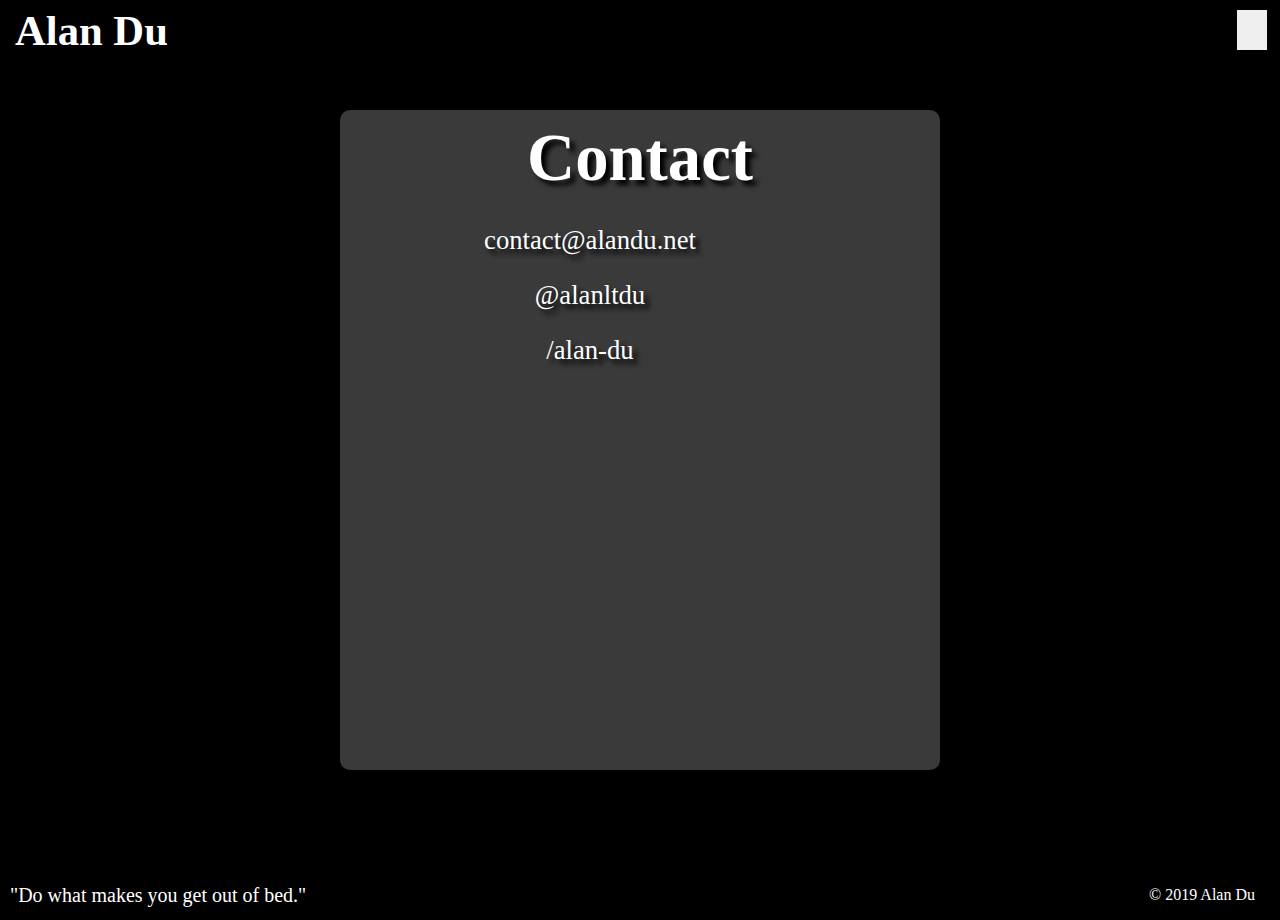
<file: contact.html>
<!DOCTYPE html>
<html lang="en">

<head>
    <title>Learning How to Live</title>
    <link href="/styles/header&footer.css" rel="stylesheet">
    <link href="/styles/contact.css" rel="stylesheet">
    <meta name="viewport" content="width=device-width, initial-scale=1">
    <script src="scripts/test.js"></script>
</head>

<body>

    <header class="header">

        <!--Logo-->
        <div>
            <a class="logo" href="index.html">
                <h1>Alan Du</h1>
            </a>
        </div>

        <!--Nav Menu Button-->
        <button id="nav_toggle" onclick="nav_toggle()"></button>
        <button id="nav_exit" onclick="nav_exit()"></button>

        <!--Nav Menu Links and Shade-->
        <h2 id="nav_links">
            <a id="link_1" href="index.html">Home</a>
            <a id="link_2" href="notes&stories.html">Notes+Stories</a>
        </h2>
        <div id="shade"></div>

    </header>


    <main>
        <section class="main">
            <h1>Contact</h1>
            <section class="bottom">
                <div class="left">
                    <h2>contact@alandu.net</h2>
                    <h2>@alanltdu</h2>
                    <h2>/alan-du</h2>

                </div>
                <div class="right">
                    <a href="mailto:contact@alandu.net" id="email"><button></button></a>
                    <a href="https://www.instagram.com/alanltdu/" id="instagram"><button></button></a>
                    <a href="https://www.linkedin.com/in/alan-du" id="linkedin"><button></button></a>
                </div>
            </section>
        </section>
    </main>

    <footer class="footer">
        <div>
            <h1>"Do what makes you get out of bed."</h1>
            <h2>© 2019 Alan Du</h2>
        </div>
    </footer>

</body>

</html>
</file>
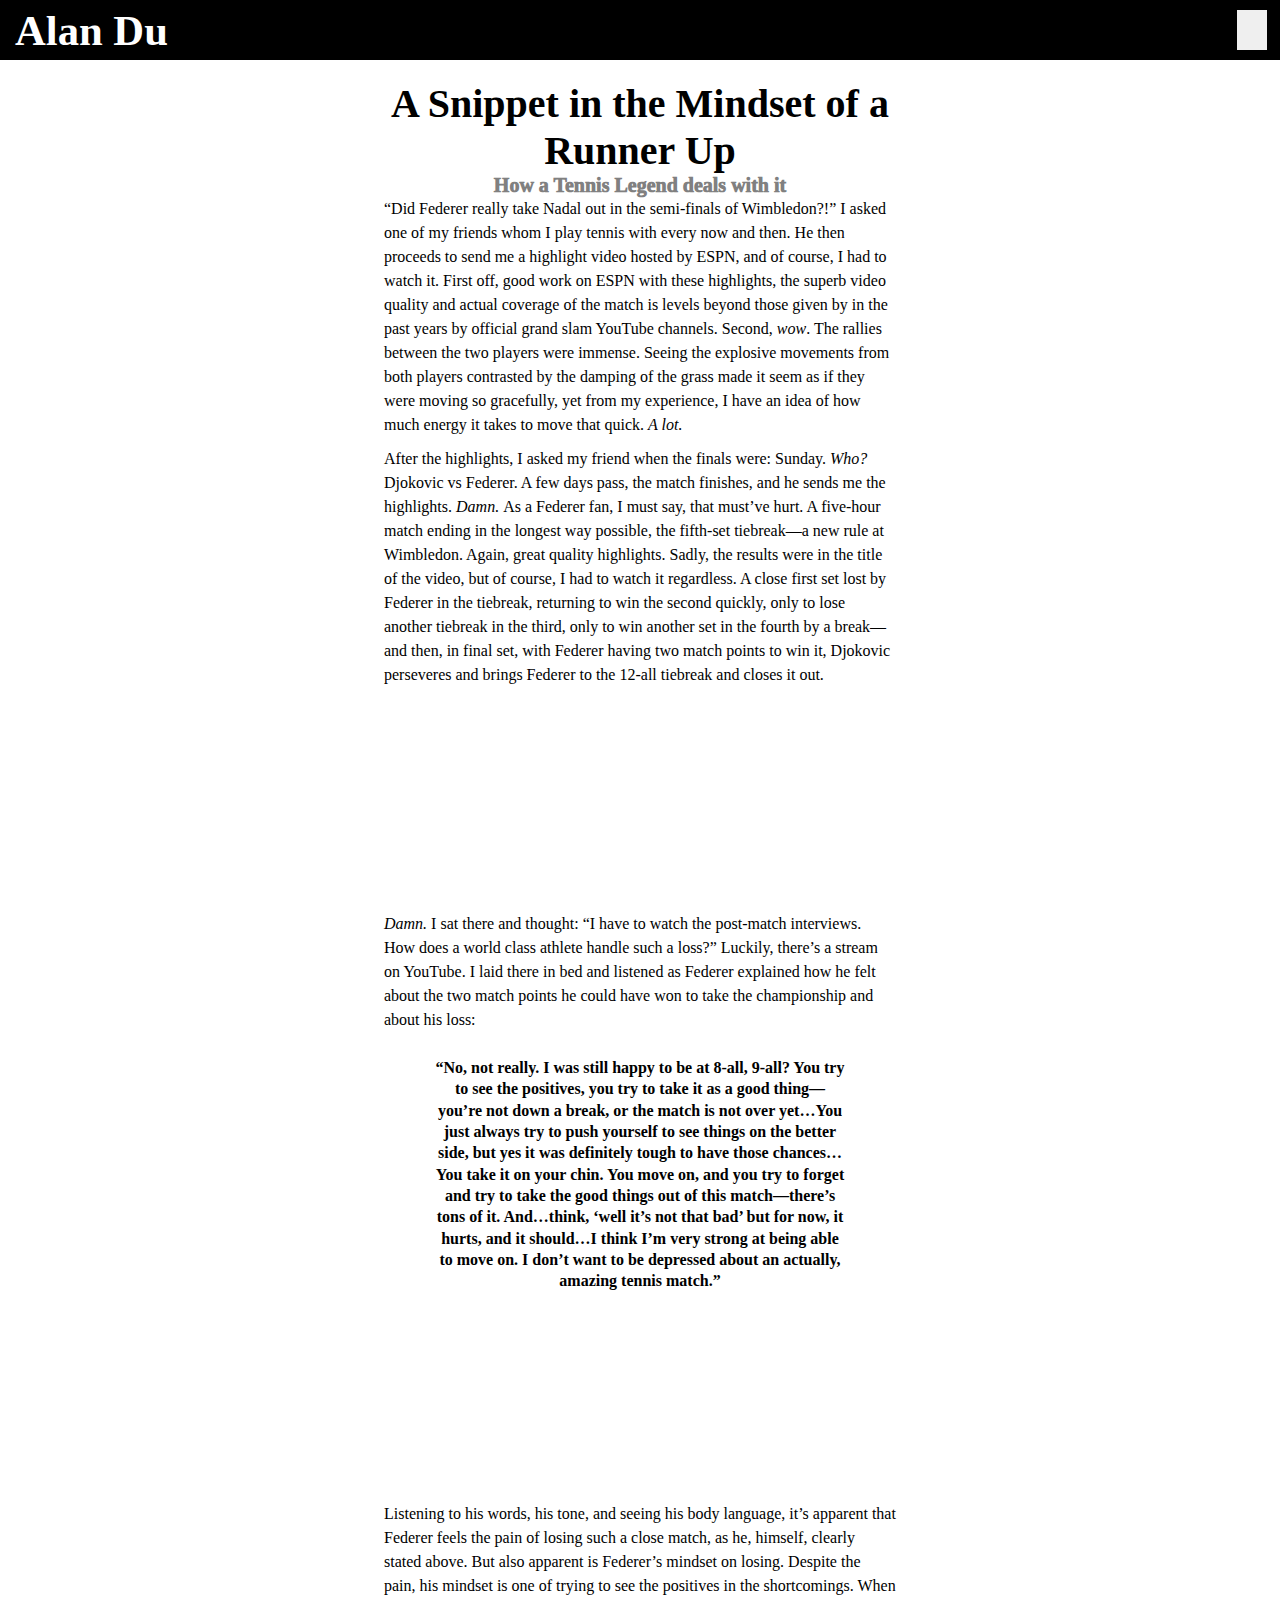
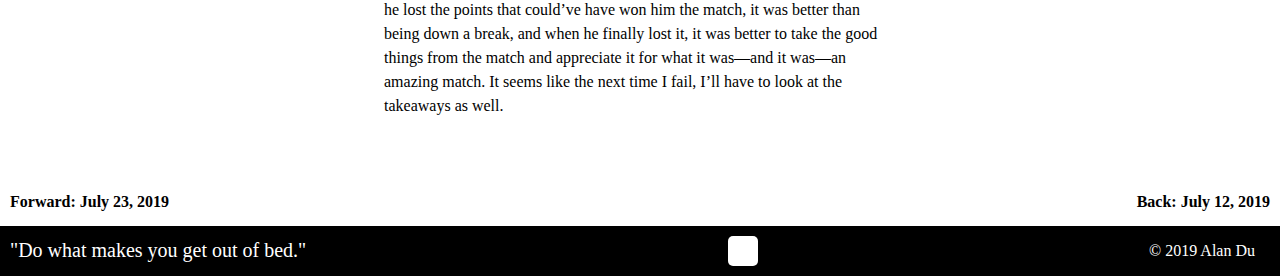
<file: stories/7-16-19.html>
<head>
    <title>Learning How to Live</title>
    <link href="/styles/header&footer.css" rel="stylesheet">
    <link href="/styles/stories.css" rel="stylesheet">
    <meta name="viewport" content="width=device-width, initial-scale=1">
    <script src="/scripts/test.js"></script>
</head>

<body>

    <header class="header">

        <!--Logo-->
        <div>
            <a class="logo" href="../index.html">
                <h1>Alan Du</h1>
            </a>
        </div>

        <!--Nav Menu Button-->
        <button id="nav_toggle" onclick="nav_toggle()"></button>
        <button id="nav_exit" onclick="nav_exit()"></button>

        <!--Nav Menu Links and Shade-->
        <h2 id="nav_links">
            <a id="link_1" href="../notes&stories.html">Notes+Stories</a>
            <a id="link_2" href="../contact.html">Contact</a>
        </h2>
        <div id="shade"></div>

    </header>

    <main class="main">
        <h1>A Snippet in the Mindset of a Runner Up</h1>
        <h2> How a Tennis Legend deals with it</h2>
        <h3>
            <p>“Did Federer really take Nadal out in the semi-finals of Wimbledon?!” I asked one of my friends whom I
                play tennis with every now and then. He then proceeds to send me a highlight video hosted by ESPN, and
                of course, I had to watch it. First off, good work on ESPN with these highlights, the superb video
                quality and actual coverage of the match is levels beyond those given by in the past years by official
                grand slam YouTube channels. Second, <em> wow</em>. The rallies between the two players were immense.
                Seeing the explosive movements from both players contrasted by the damping of the grass made it seem as
                if they were moving so gracefully, yet from my experience, I have an idea of how much energy it takes to
                move that quick. <em> A lot. </em></p>

            <p>After the highlights, I asked my friend when the finals were: Sunday. <em> Who?</em> Djokovic vs
                Federer. A few days pass, the match finishes, and he sends me the highlights. <em> Damn. </em> As a
                Federer fan, I must say, that must’ve hurt. A five-hour match ending in the longest way possible, the
                fifth-set tiebreak—a new rule at Wimbledon. Again, great quality highlights. Sadly, the results were in
                the title of the video, but of course, I had to watch it regardless. A close first set lost by Federer
                in the tiebreak, returning to win the second quickly, only to lose another tiebreak in the third, only
                to win another set in the fourth by a break—and then, in final set, with Federer having two match points
                to win it, Djokovic perseveres and brings Federer to the 12-all tiebreak and closes it out.</p>
        </h3>
        <iframe width="320" height="180" src="https://www.youtube.com/embed/gFQ4xPfJ5pY" frameborder="0"
            allow="accelerometer; autoplay; encrypted-media; gyroscope; picture-in-picture" allowfullscreen></iframe>
        <h3>
            <p><em> Damn. </em> I sat there and thought: “I have to watch the post-match interviews. How does a world
                class athlete handle such a loss?” Luckily, there’s a stream on YouTube. I laid there in bed and
                listened as Federer explained how he felt about the two match points he could have won to take the
                championship and about his loss:</p>

            <p>
                <h6>“No, not really. I was still happy to be at 8-all, 9-all? You try to see the positives, you try
                    to take
                    it as a good thing—you’re not down a break, or the match is not over yet…You just always try to push
                    yourself to see things on the better side, but yes it was definitely tough to have those chances…You
                    take it on your chin. You move on, and you try to forget and try to take the good things out of this
                    match—there’s tons of it. And…think, ‘well it’s not that bad’ but for now, it hurts, and it should…I
                    think I’m very strong at being able to move on. I don’t want to be depressed about an actually,
                    amazing
                    tennis match.”</h6>
            </p>
        </h3>
        <iframe width="320" height="180" src="https://www.youtube.com/embed/Uok6qGO8iJI?start=15" frameborder="0"
            allow="accelerometer; autoplay; encrypted-media; gyroscope; picture-in-picture" allowfullscreen></iframe>
        <h3>
            <p>Listening to his words, his tone, and seeing his body language, it’s apparent that Federer feels the pain
                of losing such a close match, as he, himself, clearly stated above. But also apparent is Federer’s
                mindset
                on losing. Despite the pain, his mindset is one of trying to see the positives in the shortcomings. When
                he
                lost the points that could’ve have won him the match, it was better than being down a break, and when he
                finally lost it, it was better to take the good things from the match and appreciate it for what it
                was—and
                it was—an amazing match. It seems like the next time I fail, I’ll have to look at the takeaways as well.
            </p>
        </h3>
    </main>

    <section class="nav">
        <a href="7-23-19.html">Forward: July 23, 2019</a>
        <a href="7-12-19.html">Back: July 12, 2019</a>
    </section>

    <footer class="footer">
        <div>
            <h1>"Do what makes you get out of bed."</h1>
            <div class="button">
                <a href="mailto:contact@alandu.net" id="email"><button>Gmail</button></a>
                <a href="https://www.instagram.com/alanltdu/" id="instagram"><button>Instagram</button></a>
                <a href="https://www.linkedin.com/in/alan-du" id="linkedin"><button>LinkedIn</button></a>
            </div>
            <h2>© 2019
                Alan Du</h2>
        </div>
    </footer>

</body>

</html>
</file>
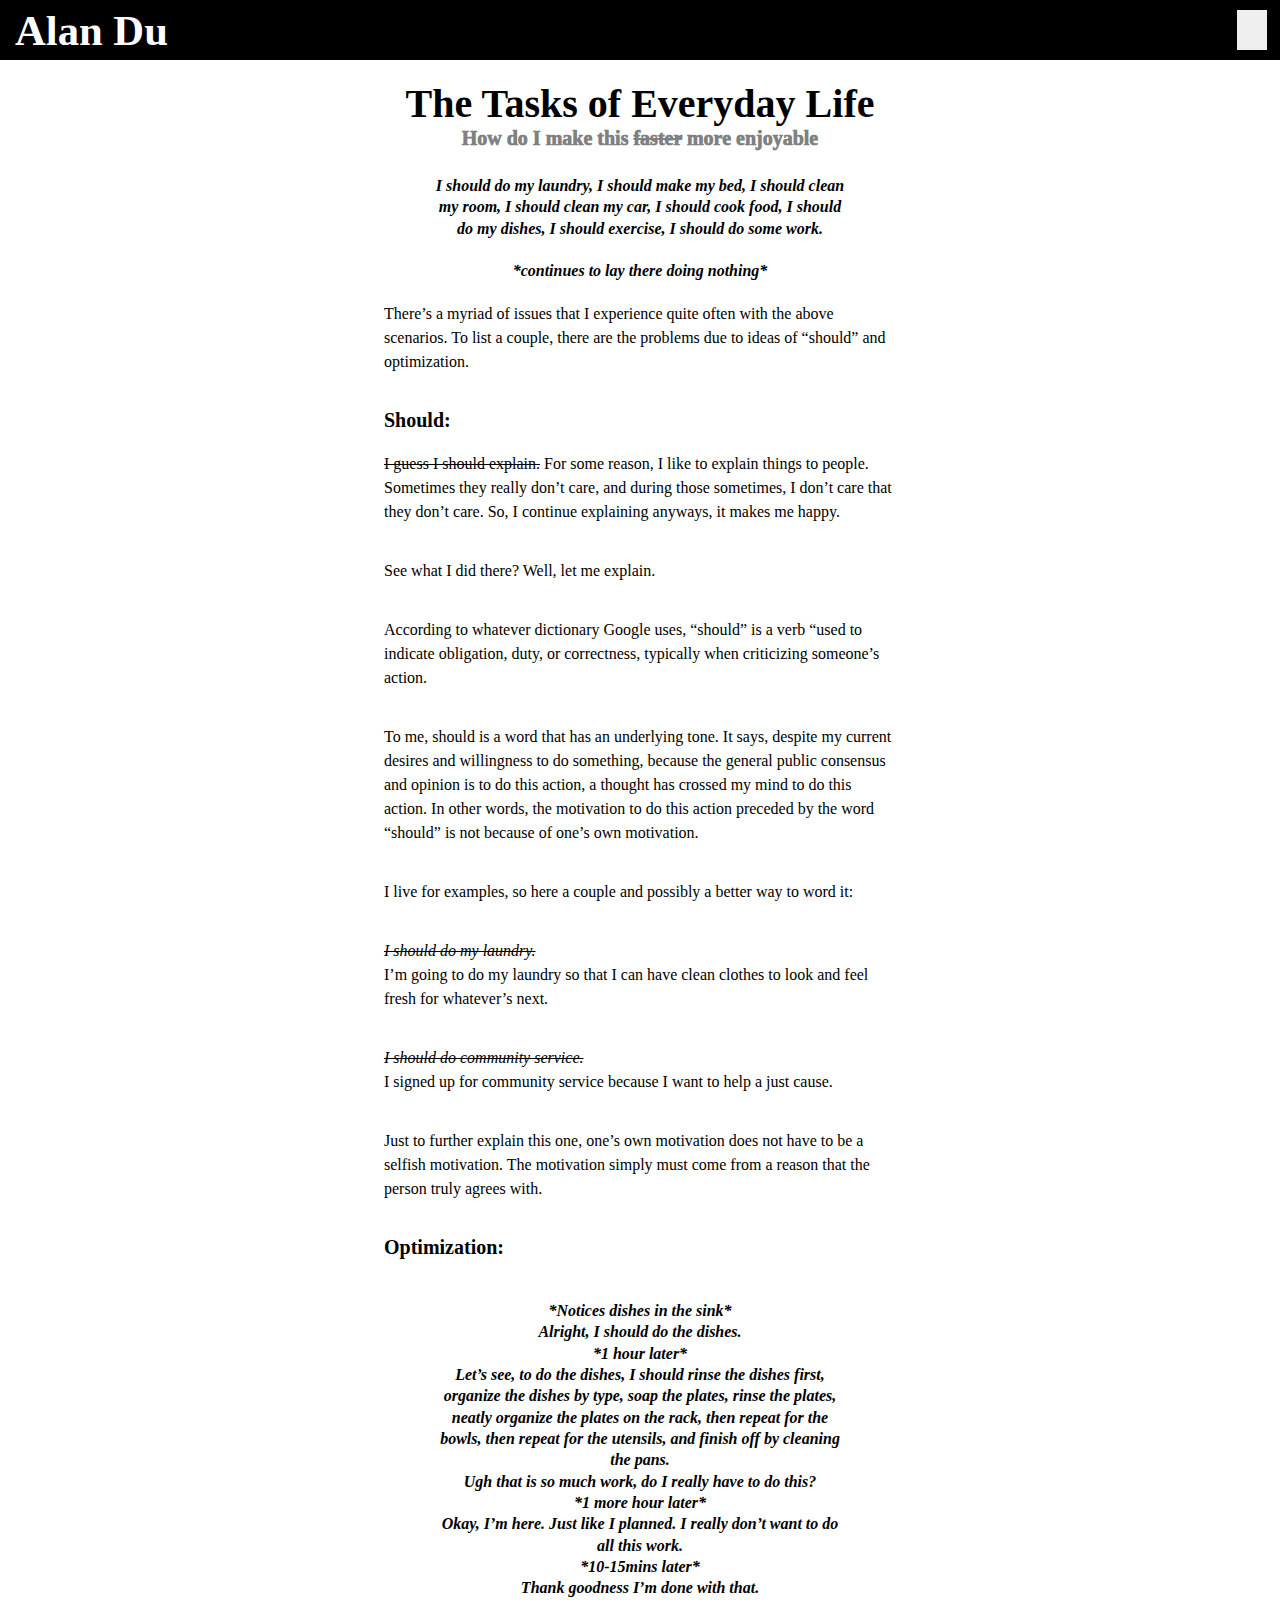
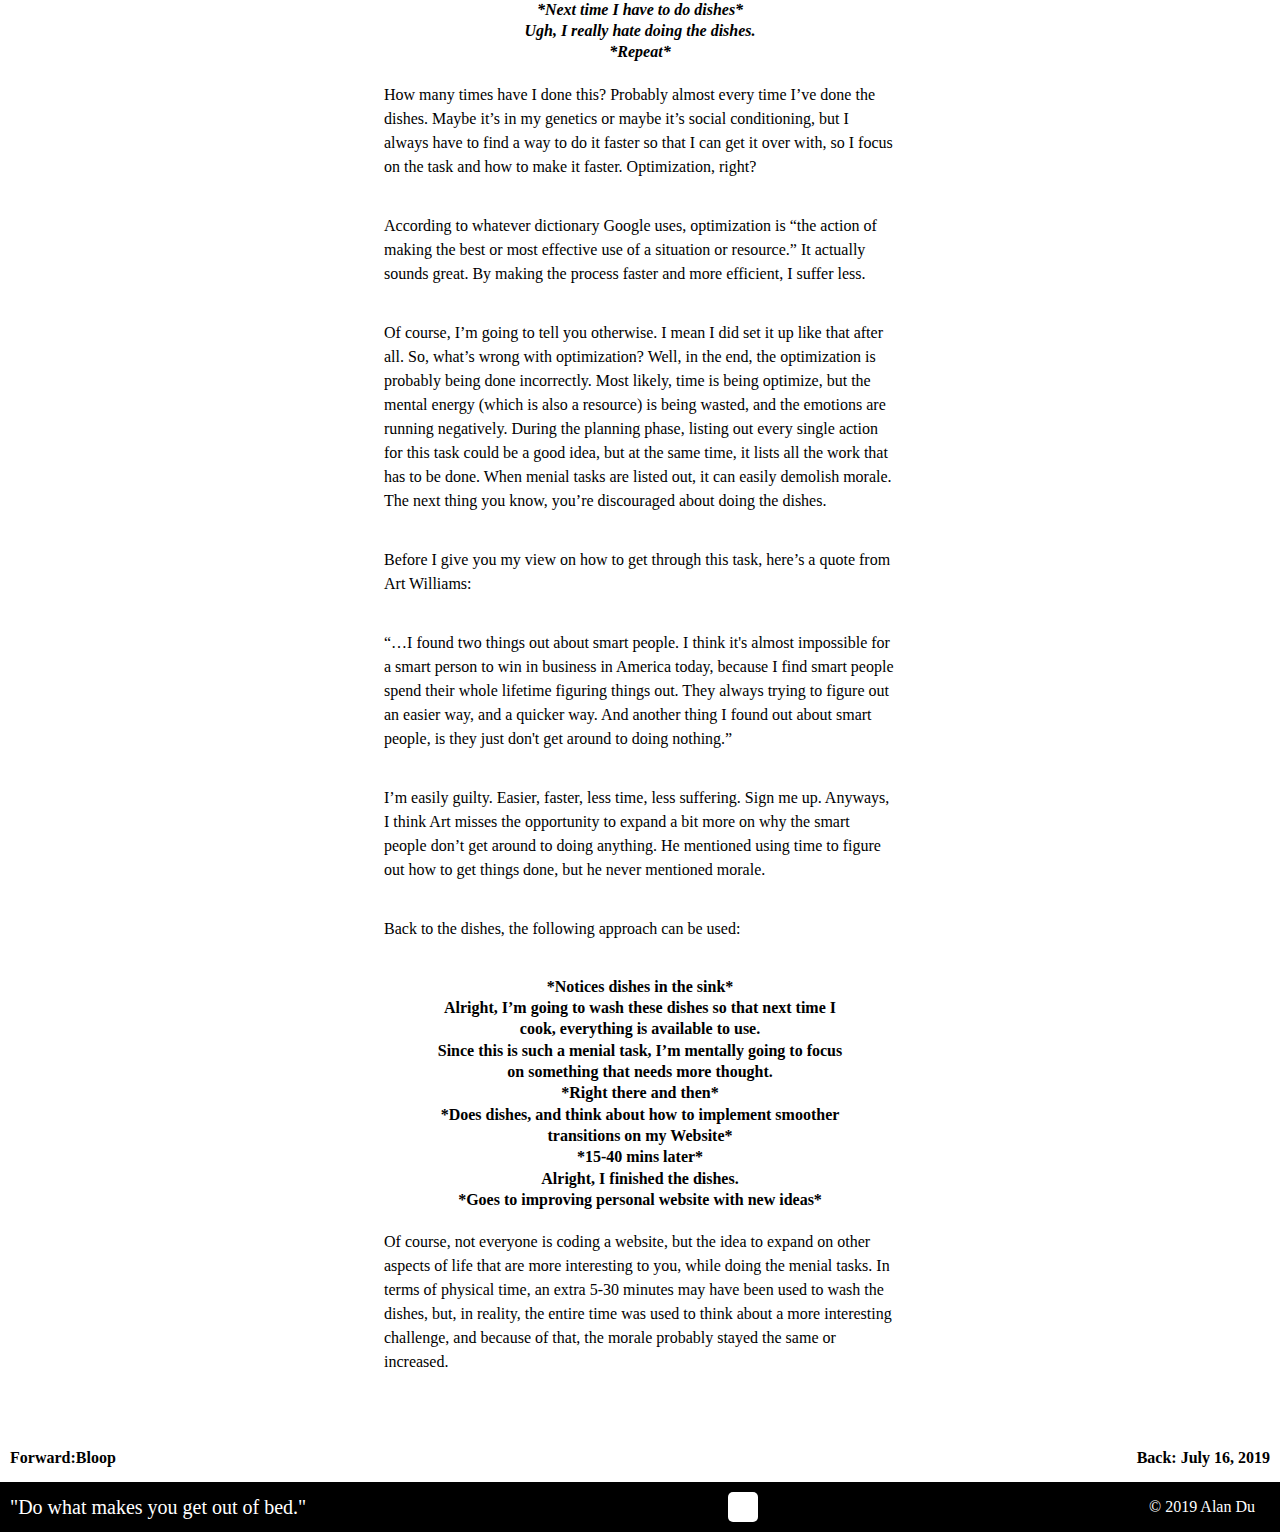
<file: stories/7-23-19.html>
<head>
    <title>Learning How to Live</title>
    <link href="/styles/header&footer.css" rel="stylesheet">
    <link href="/styles/stories.css" rel="stylesheet">
    <meta name="viewport" content="width=device-width, initial-scale=1">
    <script src="/scripts/test.js"></script>
</head>

<body>

    <header class="header">

        <!--Logo-->
        <div>
            <a class="logo" href="../index.html">
                <h1>Alan Du</h1>
            </a>
        </div>

        <!--Nav Menu Button-->
        <button id="nav_toggle" onclick="nav_toggle()"></button>
        <button id="nav_exit" onclick="nav_exit()"></button>

        <!--Nav Menu Links and Shade-->
        <h2 id="nav_links">
            <a id="link_1" href="../notes&stories.html">Notes+Stories</a>
            <a id="link_2" href="../contact.html">Contact</a>
        </h2>
        <div id="shade"></div>

    </header>

    <main class="main">
        <h1>The Tasks of Everyday Life</h1>
        <h2> How do I make this <strike>faster</strike> more enjoyable</h2>
        <h3>
            <p>
                <h6><em>I should do my laundry, I should make my bed, I should clean my room, I should clean my car, I
                        should
                        cook food, I should do my dishes, I should exercise, I should do some work.
                        <br><br>*continues to lay there doing nothing*</h6></em>
            </p>

            <p>
                <h3>There’s a myriad of issues that I experience quite often with the above scenarios. To list a couple,
                    there are the problems due to ideas of “should” and optimization.</h3>
            </p>

            <p>
                <h5> <strong>Should:</strong></h5>
            </p>

            <p>
                <h3><strike>I guess I should explain.</strike> For some reason, I like to explain things to people.
                    Sometimes
                    they really
                    don’t care, and during those sometimes, I don’t care that they don’t care. So, I continue explaining
                    anyways, it makes me happy.</h3>
            </p>

            <p>
                <h3>See what I did there? Well, let me explain.</h3>
            </p>

            <p>
                <h3>According to whatever dictionary Google uses, “should” is a verb “used to indicate obligation, duty,
                    or
                    correctness, typically when criticizing someone’s action.</h3>
            </p>

            <p>
                <h3>To me, should is a word that has an underlying tone. It says, despite my current desires and
                    willingness
                    to do something, because the general public consensus and opinion is to do this action, a thought
                    has
                    crossed my mind to do this action. In other words, the motivation to do this action preceded by the
                    word
                    “should” is not because of one’s own motivation.</h3>
            </p>

            <p>
                <h3>I live for examples, so here a couple and possibly a better way to word it:</h3>
            </p>

            <p>
                <h3><em><strike>I should do my laundry.</strike></em>
                    <br>I’m going to do my laundry so that I can have clean clothes to look and feel fresh for
                    whatever’s
                    next.</h3>
            </p>

            <p>
                <h3><em><strike>I should do community service.</strike></em>
                    <br>I signed up for community service because I want to help a just cause.</h3>
            </p>

            <p>
                <h3>Just to further explain this one, one’s own motivation does not have to be a selfish motivation. The
                    motivation simply must come from a reason that the person truly agrees with. </h3>
            </p>

            <p>
                <h5>Optimization:</h5>
            </p>
            <p>
                <h6><em><br>*Notices dishes in the sink*

                        <br>Alright, I should do the dishes.

                        <br>*1 hour later*

                        <br>Let’s see, to do the dishes, I should rinse the dishes first, organize the dishes by type,
                        soap the
                        plates,
                        rinse the plates, neatly organize the plates on the rack, then repeat for the bowls, then repeat
                        for the
                        utensils, and finish off by cleaning the pans.

                        <br>Ugh that is so much work, do I really have to do this?

                        <br>*1 more hour later*

                        <br>Okay, I’m here. Just like I planned. I really don’t want to do all this work.

                        <br>*10-15mins later*

                        <br>Thank goodness I’m done with that.

                        <br>*Next time I have to do dishes*

                        <br>Ugh, I really hate doing the dishes.

                        <br>*Repeat*</em></h6>
            </p>

            <p>
                <h3>How many times have I done this? Probably almost every time I’ve done the dishes. Maybe it’s in my
                    genetics or maybe it’s social conditioning, but I always have to find a way to do it faster so that
                    I can get it over with, so I focus on the task and how to make it faster. Optimization, right?</h3>
            </p>

            <p>
                <h3>According to whatever dictionary Google uses, optimization is “the action of making the best or most
                    effective use of a situation or resource.” It actually sounds great. By making the process faster
                    and more efficient, I suffer less.</h3>
            </p>

            <p>
                <h3>Of course, I’m going to tell you otherwise. I mean I did set it up like that after all. So, what’s
                    wrong with optimization? Well, in the end, the optimization is probably being done incorrectly. Most
                    likely, time is being optimize, but the mental energy (which is also a resource) is being wasted,
                    and the emotions are running negatively. During the planning phase, listing out every single action
                    for this task could be a good idea, but at the same time, it lists all the work that has to be done.
                    When menial tasks are listed out, it can easily demolish morale. The next thing you know, you’re
                    discouraged about doing the dishes.</h3>
            </p>

            <p>
                <h3>Before I give you my view on how to get through this task, here’s a quote from Art Williams:</h3>
            </p>

            <p>
                <h3>“…I found two things out about smart people. I think it's almost impossible for a smart person to
                    win
                    in
                    business in America today, because I find smart people spend their whole lifetime figuring things
                    out.
                    They always trying to figure out an easier way, and a quicker way. And another thing I found out
                    about
                    smart people, is they just don't get around to doing nothing.”</h3>
            </p>

            <p>
                <h3>I’m easily guilty. Easier, faster, less time, less suffering. Sign me up. Anyways, I think Art
                    misses
                    the opportunity to expand a bit more on why the smart people don’t get around to doing anything. He
                    mentioned using time to figure out how to get things done, but he never mentioned morale.</h3>
            </p>

            <p>
                <h3>Back to the dishes, the following approach can be used:</h3>
            </p>

            <p>
                <h6>*Notices dishes in the sink*
                    <br>Alright, I’m going to wash these dishes so that next time I cook, everything is available to
                    use.
                    <br>Since this is such a menial task, I’m mentally going to focus on something that needs more
                    thought.
                    <br>*Right there and then*
                    <br>*Does dishes, and think about how to implement smoother transitions on my Website*
                    <br>*15-40 mins later*
                    <br>Alright, I finished the dishes.
                    <br>*Goes to improving personal website with new ideas*</h6>
            </p>

            <p>
                <h3>Of course, not everyone is coding a website, but the idea to expand on other aspects of life that
                    are
                    more interesting to you, while doing the menial tasks. In terms of physical time, an extra 5-30
                    minutes
                    may have been used to wash the dishes, but, in reality, the entire time was used to think about a
                    more
                    interesting challenge, and because of that, the morale probably stayed the same or increased.</h3>
            </p>
    </main>

    <section class="nav">
        <a>Forward:Bloop</a>
        <a href="7-16-19.html">Back: July 16, 2019</a>
    </section>

    <footer class="footer">
        <div>
            <h1>"Do what makes you get out of bed."</h1>
            <div class="button">
                <a href="mailto:contact@alandu.net" id="email"><button>Gmail</button></a>
                <a href="https://www.instagram.com/alanltdu/" id="instagram"><button>Instagram</button></a>
                <a href="https://www.linkedin.com/in/alan-du" id="linkedin"><button>LinkedIn</button></a>
            </div>
            <h2>© 2019
                Alan Du</h2>
        </div>
    </footer>

</body>

</html>
</file>
<file: styles/header&footer.css>
header
{
    background:rgb(0, 0, 0);
    border: black;
    height: 75px;
    width: 100%;
}
.header div
{ 
    align-items: center;
    display: flex;
    flex-direction: row;
    height: 75px;
    justify-content: space-between;
    margin-left: 15px;
}
a.logo
{
    align-items: flex-end;
    display: flex;
    flex-direction: row;
    margin: 0 0 0 0;
}
.logo h1
{
    color: white;
    font-size: 28pt;
    font-family: Times;
    margin-right: 0px;
    
}
#nav_toggle
{
    background-image: url(https://raw.githubusercontent.com/theAlanDu/theAlanDu.github.io/master/photos/Hamburger_Icon.png);
    background-repeat: no-repeat;
    background-size: 100% 100%;
    border: none;
    height: 40px;
    margin-right: 13px;
    margin-top: 15px;
    position: absolute;
    right: 0;
    top: 0;
    width: 30px;
}
#nav_exit
{
    background-image: url(https://raw.githubusercontent.com/theAlanDu/theAlanDu.github.io/master/photos/Close_X.png);
    background-repeat: no-repeat;
    background-size: 100% 100%;
    border: none;
    display: none;
    height: 15px;
    margin-right: 20px;
    margin-top: 30px;
    position: absolute;
    right: 0;
    top: 0;
    width: 18px;
}
#nav_links
{
    color: white;
    display: flex;
    flex-direction: column;
    font-size: 15pt;   
    font-family: Times;
    line-height: 40px; 
    position: absolute;
    right: 3px;
    text-align: center;
    top: 58px;
    width: 200px;
    z-index: 3;
}
#nav_links a
{
    border-bottom: 3px solid black;
    border-left: 3px solid black;
    height: 100%;
    width: 100%;
    margin: 0;
    overflow: hidden;
    background-color: rgba(0, 0, 0, 0.7);
}
#link_1
{
    display: none;
}
#link_2
{
    display: none;
}
#shade
{
    display: none;
    width: 100%;
    height: calc(100% - 155px);
    background-color: rgba(71, 71, 71, 0.85);
    z-index: 2;
    margin: 0;
    position: absolute;
}
a:link
{
    color: white;
    text-decoration: none;
}
  a:visited {
    color:white;
    text-decoration: none;
}
a:hover
{
    color:gray;
    text-decoration: none;
}
a:active 
{
    color: white;
    text-decoration: none;
} 
/*----------------------------------------------------------------------------------------------*/
footer
{   
    background:rgb(0, 0, 0);
    border: black;
    height: 80px; 
    margin-top: auto;
    width: 100%;
}
.footer div
{
    align-items: center;
    display: flex;
    flex-direction: row;
    height: 80px;
    justify-content: space-evenly;
}
.footer h1
{
    color: white;
    font-size: 12pt;
    font-family: Times;
    font-weight: 300;
    margin-left: 10px;
    margin-right: 1px;
    text-align: start;
}
.footer h2
{
    color: white;
    margin-right: 25px;
    font-size: 10pt;
    font-family: Times;
    font-weight: 400;
    text-align: center;
}
div.button
{
    display: flex;
    flex-direction: center;
}
#email button
{
    background-color: rgba(255, 255, 255, 0);
    background-image: url(https://raw.githubusercontent.com/theAlanDu/theAlanDu.github.io/master/Logos/gmail.png);
    background-repeat: no-repeat; 
    background-size: 50px auto;
    border: none;
    color: white;
    cursor: pointer;
    height: 50px;
    margin-right: 6px;
    text-indent: -999999px;  
    width:50px;
}
#instagram button
{
    background-color: rgb(255, 255, 255);
    background-image: url(https://raw.githubusercontent.com/theAlanDu/theAlanDu.github.io/master/Logos/instagram.png);
    background-size: 38px auto;
    background-position: center;
    background-repeat: no-repeat;
    border: none;
    border-radius: 6px;
    color: white;
    cursor: pointer;
    height: 40px;
    margin-right: 6px;
    text-indent: -999999px;
    width: 40px;
}
#linkedin button
{
    background-color: rgba(255, 255, 255, 0);
    background-image: url(https://raw.githubusercontent.com/theAlanDu/theAlanDu.github.io/master/Logos/linkedin.png);
    background-position: center;
    background-repeat: no-repeat;
    background-size: 50px; 
    border: none;
    bottom:-15%;
    color: white;
    cursor: pointer;
    height: 50px;
    margin-right: 5px;
    position: relative;
    text-indent: -999999px;
    width: 50px;
}
/*----------------------------------------------------------------------------------------------*/
@media screen and (min-width: 600px)
{
    header
    {
        background:rgb(0, 0, 0);
        border: black;
        height: 60px;
        width: 100%;
    }
    .header div
    {
        align-items: center;
        display: flex;
        flex-direction: row;
        height: 60px;
        justify-content: space-between;
    }
    .logo h1
    {
        color: white;
        font-size: 32pt;
        font-family: Times;
        margin-right: 0px;
    }
    div.logo
    {
        margin: 0 0 0 0;
        display: flex;
        flex-direction: row;
    }
    .header h2
    {
        color: white;
        font-family: Times;
        font-size: 18pt; 
        font-weight: 600;
    }
    #nav_toggle
    {
        margin-top: 10px;
    }
    #nav_exit
    {
        margin-top: 23px;
    }
    #nav_links
    {
        top: 40px; 
    }
    #shade
    {
        height: calc(100% - 110px);
    }
    footer
    {   
        background:rgb(0, 0, 0);
        border: black;
        height: 50px; 
        width: auto;
    }
    .footer div
    {
        align-items: center;
        display: flex;
        flex-direction: row;
        height: 50px;
        justify-content: space-between;
    }
    .footer h1
    {
        color: white;
        font-size: 15pt;
        font-family: Times;
        font-weight: 300;
        margin-right: 50px;
        text-align: end;
        
    }
    .footer h2
    {
        color: white;
        margin-right: 25px;
        font-size: 12pt;
        font-family: Times;
        font-weight: 400;
    }        
    #email button
    {
        background-color: rgba(255, 255, 255, 0);
        background-image: url(https://raw.githubusercontent.com/theAlanDu/theAlanDu.github.io/master/Logos/gmail.png);
        background-repeat: no-repeat; 
        background-size: 30px 35px;
        border: none;
        color: white;
        cursor: pointer;
        height: 35px;
        margin-right: 15px;
        text-indent: -999999px;  
        width: 30px;
    }
    #instagram button
    {
        background-color: rgb(255, 255, 255);
        background-image: url(https://raw.githubusercontent.com/theAlanDu/theAlanDu.github.io/master/Logos/instagram.png);
        background-size: 28px 28px;
        background-position: center;
        background-repeat: no-repeat;
        border: none;
        border-radius: 5px;
        color: white;
        cursor: pointer;
        height: 30px;
        margin-right: 15px;
        text-indent: -999999px;
        width: 30px;
    }
    #linkedin button
    {
        background-color: rgba(255, 255, 255, 0);
        background-image: url(https://raw.githubusercontent.com/theAlanDu/theAlanDu.github.io/master/Logos/linkedin.png);
        background-position: center;
        background-repeat: no-repeat;
        background-size: 35px; 
        border: none;
        bottom:-15%;
        color: white;
        cursor: pointer;
        height: 35px;
        margin-right: 15px;
        position: relative;
        text-indent: -999999px;
        width: 35px;
    }
}
</file>
<file: styles/contact.css>
html
{
min-height: 100%;
position: relative;
}
body
{
    background-attachment: fixed;
    background-color: black;
    background-image: url(https://raw.githubusercontent.com/theAlanDu/theAlanDu.github.io/master/photos/FlyBy.jpg);
    background-position: 60%;
    background-repeat: no-repeat;
    background-size: 400%;
    border: gray;
    display: flex;
    flex-direction: column;
    margin: auto;
    min-height: 100vh;
    width: auto;
}
/*----------------------------------------------------------------------------------------------*/
main
{
    min-height: calc(100vh-150px);
    position: relative;
}

section.main
{
    align-items: center;
    background-color:rgba(78, 78, 78, 0.80);
    border-radius: 10px;
    display: flex;
    flex-direction: column;
    height: 72vh;
    margin: 10px 15px 10px 15px;
}
.main section
{
    display: flex;
    flex-direction: row;
}

div.left
{
    align-items: center;
    display: flex;
    flex-direction: column;
}
div.right
{
    align-items: flex-start;
    display: flex;
    flex-direction: column;
    justify-content: baseline;
}

#email button
{
    background-color: rgba(255, 255, 255, 0);
    background-image: url(https://raw.githubusercontent.com/theAlanDu/theAlanDu.github.io/master/Logos/gmail.png);
    background-repeat: no-repeat; 
    background-size: 40px 40px;
    border: none;
    color: white;
    cursor: pointer;
    height: 40px;
    left: 2px;
    margin-right: 15px;
    position: relative;
    text-indent: -999999px;  
    width: 40px;
}
    
#instagram button
{
    background-color: rgba(255, 255, 255, 0);
    background-image: url(https://raw.githubusercontent.com/theAlanDu/theAlanDu.github.io/master/Logos/instagram.png);
    background-position: center;
    background-repeat: no-repeat;
    background-size: 38px 38px;
    border-radius: 15px;
    border: none;
    color: white;
    cursor: pointer;
    height: 40px;
    margin-right: 15px;
    position: relative;
    text-indent: -999999px;
    width: 42px;
}
#linkedin button
{
    background-color: rgba(255, 255, 255, 0);
    background-image: url(https://raw.githubusercontent.com/theAlanDu/theAlanDu.github.io/master/Logos/linkedin.png);
    background-position: center;
    background-repeat: no-repeat;
    background-size: 40px; 
    border: none;
    bottom:-15%;
    color: white;
    cursor: pointer;
    height: 40px;
    left: 3px;
    margin-right: 15px;
    position: relative;
    text-indent: -999999px;
    width: 40px;
}
.main h1
{
    color: white;
    font-size: 30pt;
    margin: 5px 0 2% 0;
    text-shadow: 5px 5px 5px black;
}
.main h2
{
    color: white;
    font-size: 15pt;
    font-weight: 300;
    margin: 10px 10px 10px 10px;
    text-align: top;
    text-shadow: 5px 5px 5px black;
}
/*----------------------------------------------------------------------------------------------*/
@media screen and (min-width: 600px) and (min-height: 600px)
{
    body
    {
        background-color: black;
        background-image: url(https://raw.githubusercontent.com/theAlanDu/theAlanDu.github.io/master/photos/FlyBy.jpg);
        background-position: 60%;
        background-repeat: no-repeat;
        background-size: 225vh;
        border: gray;
        display: flex;
        flex-direction: column;
        margin: auto;
        min-height: 100vh;
        width: auto;
        max-width: 100vw;
    }
    main
    {
        min-height: calc(100vh - 1040px);
    }

    .main h1
    {
        color: white;
        font-size: 50pt;
        margin: 0 0 25px 0;
        text-shadow: 5px 25px 5px 5px black;
    }
    .main h2
    {
        color: white;
        font-size: 20pt;
        font-weight: 300;
        margin: 4px 30px 20px 50px;
        text-shadow: 5px 5px 5px black;
    }    
    section.main
    {
        align-items: center;
        background-color:rgba(78, 78, 78, 0.75);
        border-radius: 10px;
        display: flex;
        flex-direction: column;
        justify-content: flex-start;
        height: 600px;
        margin: 50px auto 100px auto;
        padding: 10px 0 50px 0;
        width: 600px;
    }    
    #email button
    {
        background-color: rgba(255, 255, 255, 0);
        background-image: url(https://raw.githubusercontent.com/theAlanDu/theAlanDu.github.io/master/Logos/gmail.png);
        background-repeat: no-repeat; 
        background-size: 50px auto;
        border: none;
        color: white;
        cursor: pointer;
        height: 50px;
        left: 0px;
        margin: 0 0 0 0;
        position: relative;
        text-indent: -999999px;  
        width: 120px;
    } 
    #instagram button
    {
        background-color: rgba(255, 255, 255, 0);
        background-image: url(https://raw.githubusercontent.com/theAlanDu/theAlanDu.github.io/master/Logos/instagram.png);
        background-position: center;
        background-repeat: no-repeat;
        background-size: 45px 45px;
        border-radius: 15px;
        border: none;
        color: white;
        cursor: pointer;
        height: 45px;
        left: 2px;
        top: 4px;
        position: relative;
        text-indent: -999999px;
        width: 45px;
    }
    #linkedin button
    {
        background-color: rgba(255, 255, 255, 0);
        background-image: url(https://raw.githubusercontent.com/theAlanDu/theAlanDu.github.io/master/Logos/linkedin.png);
        background-position: center;
        background-repeat: no-repeat;
        background-size: 50px; 
        border: none;
        bottom:-15%;
        color: white;
        cursor: pointer;
        height: 55px;
        left: 2px;
        position: relative;
        text-indent: -999999px;
        width: 55px;
    }
}
</file>
<file: styles/stories.css>
html
{
min-height: 100%;
position: relative;
}
body
{    
    background-image: url();
    background-position: 35%;
    background-repeat: no-repeat;
    background-size: 800vh;
    border: gray;
    display: flex;
    flex-direction: column;
    margin: auto;
    min-height: 100vh;
    padding: 0;
    width: 100%;
}
/*----------------------------------------------------------------------------------------------*/
main
{   
    font-family: Times;
    min-height: calc (100vh - 150px);
    display: flex;
    flex-direction: column;
    justify-content: end;
    align-items: flex-start;
}

.main img
{
    border-bottom:5px solid rgb(48, 48, 48);
    border-radius: 10px;
    height: auto;
    margin-left: auto;
    margin-right: auto;
    width: 70%;
}
/* title */
.main h1
{
    font-size: 24pt;
    font-family: Times;
    margin: 20px auto 0px auto;
    text-align: center;
}
/* subtitle */
.main h2
{
    font-size: 15pt;  
    font-weight: 300; 
    font-family: Times;
    margin: 5px auto 5px auto; 
    color: gray;
}
/* maintext */
.main h3
{
    font-size: 15pt;
    font-weight: 300; 
    font-family: Times;
    line-height: 1.5;
    margin: 0px 15px 10px 15px; 
}
/* quotes */
.main h4
{
    font-size: 15pt;
    font-family: Times;
    margin: 20px 20px 15px 20px;
    text-align: center;
}
/* title2 */
.main h5
{
    font-size: 15pt;
    font-family: Times;
    font-weight: 600;
    margin: 0px 15px 15px 15px; 
}
/* bolded actions */
.main h6
{
    font-family: Times;
    font-size: 12pt;
    font-weight: 400;
    margin: 0 20px 0 20px;
    line-height: 16pt;
    padding: 0;
}
/* ------------------------------------------------- */
p
{
    margin: 0 0 10px 0;
}
section.nav
{
    display: flex;
    flex-direction: row;
    justify-content: space-between;
    margin: 50px 10px 0 10px;
}
.nav a, .nav a:visited 
{
    color: black;
    font-family: Times;
    font-size: 15pt;
    margin: 0 0 15px 0;
}
iframe
{
    align-self: center;
    margin: 10px 0 10px 0;
}
/*----------------------------------------------------------------------------------------------*/
@media screen and (min-width: 600px)
{
    main
    {   
        align-items: flex-start;
        display: flex;
        flex-direction: column;
        font-family: Times;
        justify-content: end;
        min-height: calc (100vh - 150px);
        margin: 0 30% 0 30%;
    }
    
    .main img
    {
        border-bottom:5px solid rgb(48, 48, 48);
        border-radius: 10px;
        height: auto;
        margin: 0 auto 20px auto;
        width: 80%;
    }
    .main h1
    {
        font-size: 30pt;
        font-family: Times;
        margin: 20px auto 0 auto;
    }
    .main h2
    {
        color: gray;
        font-size: 15pt;  
        font-weight: 1000;
        font-family: Times;
        text-align: center;
        margin: 0 auto 0 auto;
    }
    .main h3
    {
        font-size: 12pt;
        font-weight: 200; 
        font-family: Times;
        margin: 0 0 15px 0;
    }
    .main h4
    {
        font-size: 15pt;
        font-family: Times;
        margin: 5px 10% 15px 10%;
        text-align: center;
    } 
    .main h5
    {
        font-weight: 600;
        margin: 0 0 0 0;
    }
    .main h6
    {
        font-size: 12pt;
        font-weight: 600;
        margin: 0 10% 0 10%;
        padding: 0;
        text-align: center;
    }
    section
    {
        display: flex;
        flex-direction: row;
        justify-content: space-between;
        margin: 0 10% 0 10%;
    }  
    .nav a, .nav a:visited 
    {
    color: black;
    font-family: Times;
    font-size: 12pt;
    font-weight: 800;
    } 
}
</file>
